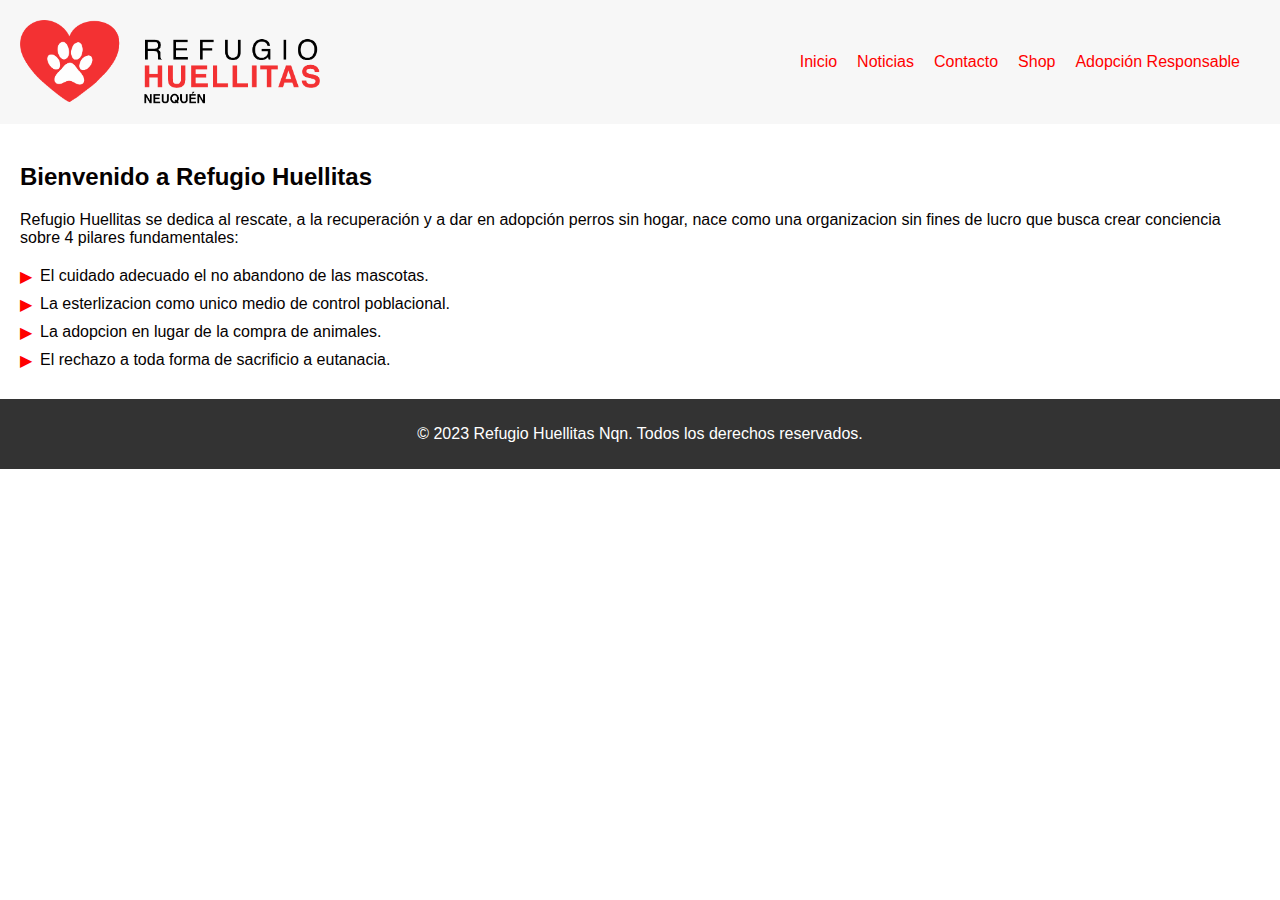
<file: index.html>
<!DOCTYPE html>
<html lang="en">
<head>
    <meta charset="UTF-8">
    <meta name="viewport" content="width=device-width, initial-scale=1.0">
    <title>Refugio Huellitas</title>

    <!-- archivo css -->
    <link rel="stylesheet" href="./pages/css/style.css">


    

</head>
<body>

    
    <header>

        <img class="logo" src="./pages/media/LOGO INVENTADO.png" alt="logo Huellitas">
        
       
        <!-- logo -->
            <nav class="menu.nav">
                <!-- menu de navegación -->
                    <ul>
                        <li>
                        <a href="./index.html">Inicio</a>  
                        </li>
                        
                    
                        <li>
                            <a href="./pages/noticias.html">Noticias</a>
                        </li>

                        <li>
                            <a href="./pages/Contacto.html">Contacto</a>
                        </li>
                        
                        
                        <li>

                            <a href="./pages/shop.html">Shop</a>

                        </li>

                        <li>
                            <a href="./pages/Adopcion responsable.html">Adopción Responsable</a>
                        </li>



                    </ul>


                
            </nav>



    </header> 









    <main>
        <!-- contenido -->

            <section>
                
                <h2>Bienvenido a Refugio Huellitas </h2>
                <p>Refugio Huellitas se dedica al rescate, a la recuperación y a dar en adopción perros sin hogar, 
                nace como una organizacion sin fines de lucro que busca crear conciencia sobre 4 pilares fundamentales:
                </p>

                <div class="lista">
                <ul>
                    <li>El cuidado adecuado  el no abandono de las mascotas.</li>
                    <li>La esterlizacion como unico medio de control poblacional. </li>
                    <li>La adopcion en lugar de la compra de animales.</li>  
                    <li>El rechazo a toda forma de sacrificio a eutanacia.</li>
                </ul>
                 </div>
            </section>

    </main>










    
<footer>
    <!-- pie de pagina -->
<p>&copy; 2023 Refugio Huellitas Nqn. Todos los derechos reservados.</p>
</footer>
    
</body>
</html>
</file>
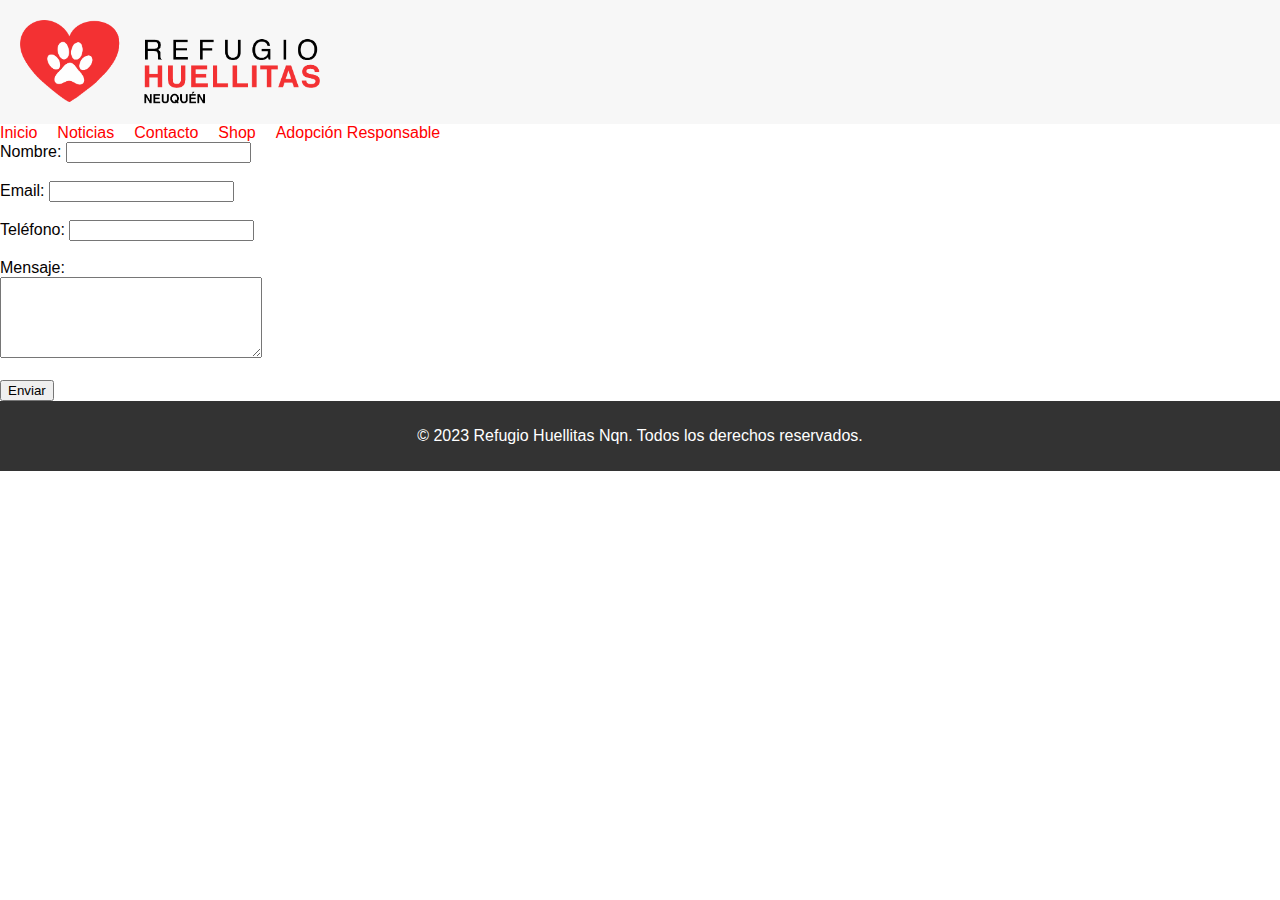
<file: pages/Contacto.html>
<!DOCTYPE html>
<html lang="en">
<head>
    <meta charset="UTF-8">
    <meta name="viewport" content="width=device-width, initial-scale=1.0">
    <title>Contacto</title>

    <!-- archivo css -->
    <link rel="stylesheet" href="./css/style.css">

</head>
<body>

    <header>
        <img class="logo" src="./media/LOGO INVENTADO.png" alt="logo Huellitas">

    </header>


    

    <nav class="menu.nav">
        <ul>
        
            <li>
                <a href="../index.html">Inicio</a>

            </li> 
            
            

            <li>
                <a href="./noticias.html">Noticias</a>
            </li>

            <li>
                <a href="./Contacto.html">Contacto</a>
            </li>
            
            
            <li>

                <a href="./shop.html">Shop</a>

            </li>

            <li>
                <a href="./Adopcion responsable.html">Adopción Responsable</a>
            </li>
        
            



        </ul>

        
    </nav>


    <form action="procesar_formulario.php" method="POST">
        <label for="nombre">Nombre:</label>
        <input type="text" id="nombre" name="nombre" required><br><br>
        <label for="email">Email:</label>
    
   
    <input type="email" id="email" name="email" required><br><br>

        <label for="telefono">Teléfono:</label>
        <input type="tel" id="telefono" name="telefono" required><br><br>

        
        <label for="mensaje">Mensaje:</label><br>
        <textarea id="mensaje" name="mensaje" rows="5" cols="30"></textarea><br><br>

        <input type="submit" value="Enviar">
  </form>



    <footer>
        <p>&copy; 2023 Refugio Huellitas Nqn. Todos los derechos reservados.</p>
    </footer>

</body>
</html>
</file>
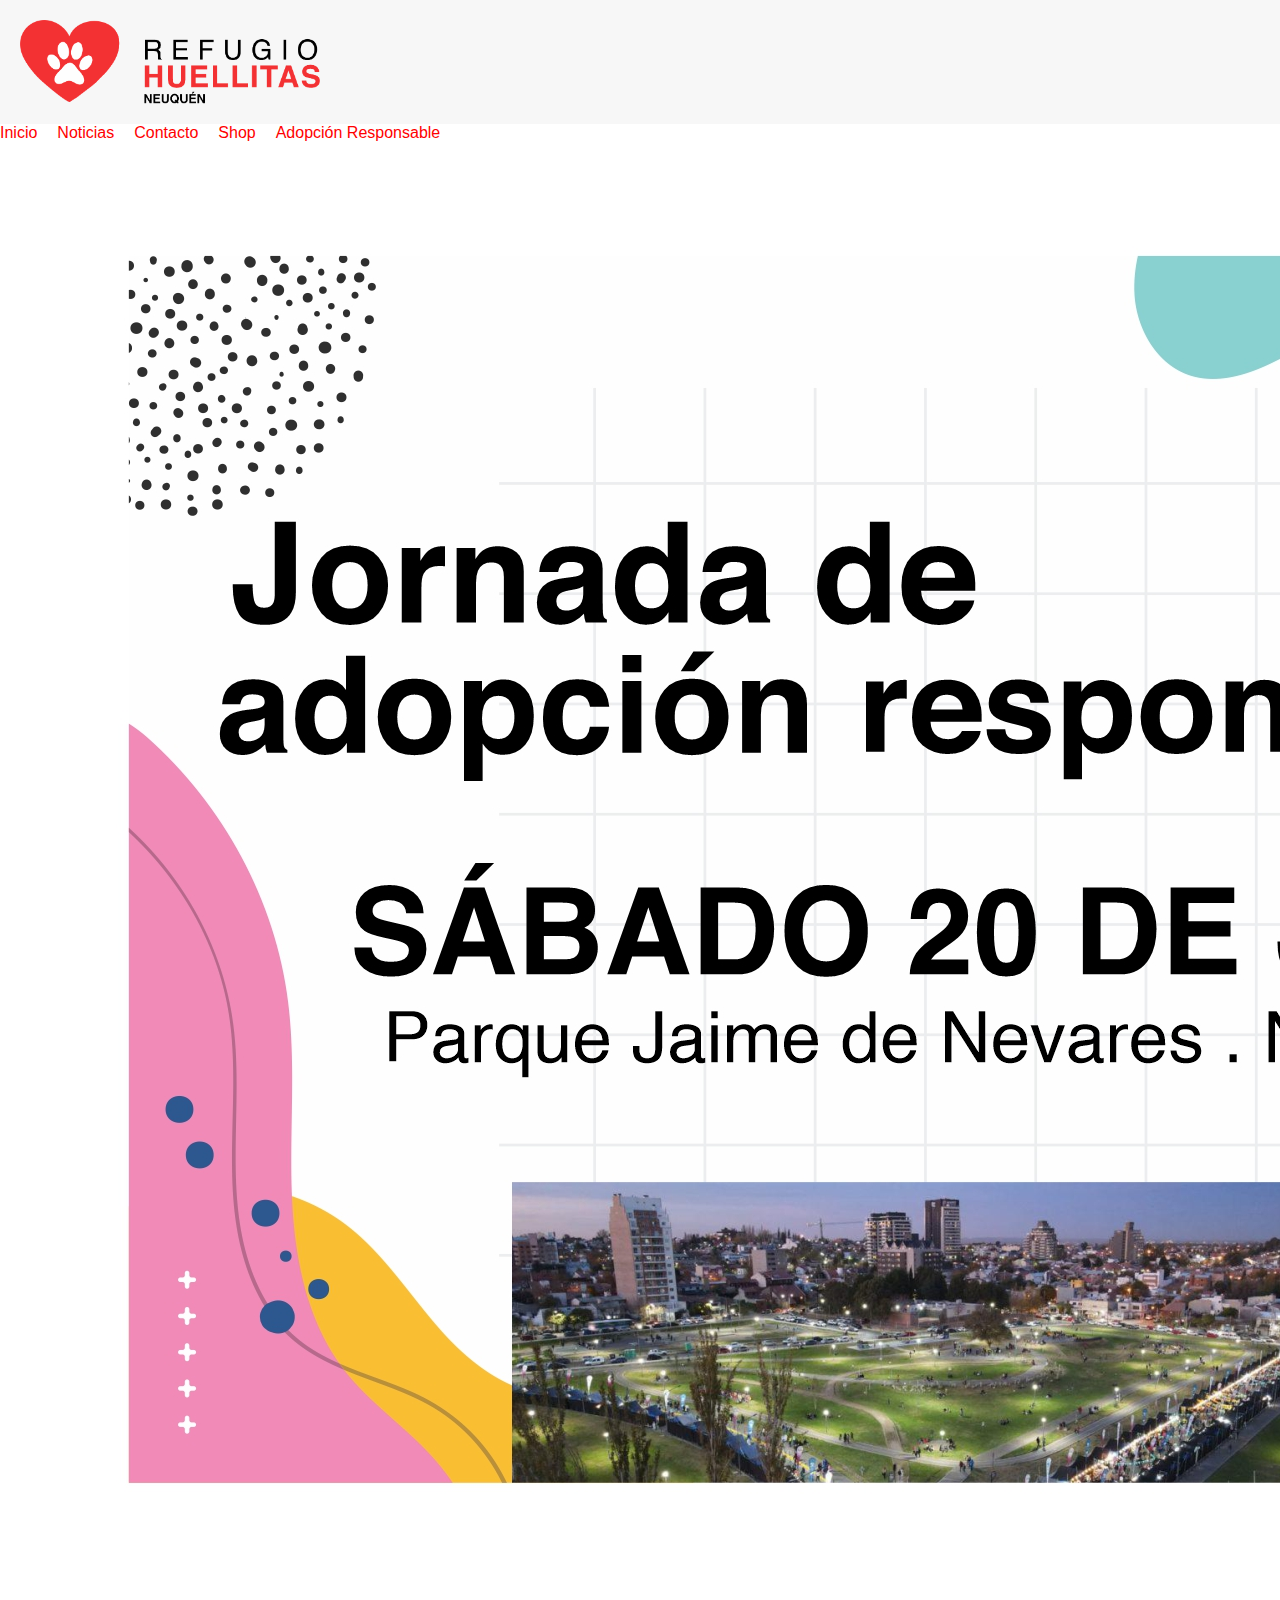
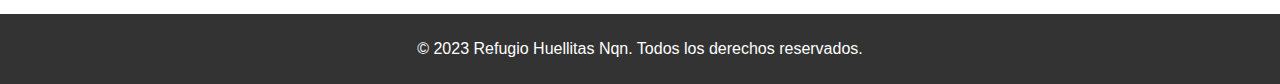
<file: pages/noticias.html>
<!DOCTYPE html>
<html lang="en">
<head>
    <meta charset="UTF-8">
    <meta name="viewport" content="width=device-width, initial-scale=1.0">
    <title>Noticias</title>

    <!-- archivo css -->
    <link rel="stylesheet" href="./css/style.css">

</head>
<body>

    <header>
        <img class="logo" src="./media/LOGO INVENTADO.png" alt="logo Huellitas">

    </header>

    

    <nav class="menu.nav">

        <ul>
        
            <li>
                <a href="../index.html">Inicio</a>

            </li> 
            
            

            <li>
                <a href="./noticias.html">Noticias</a>
            </li>

            <li>
                <a href="./Contacto.html">Contacto</a>
            </li>
            
            
            <li>

                <a href="./shop.html">Shop</a>

            </li>

            <li>
                <a href="./Adopcion responsable.html">Adopción Responsable</a>
            </li>
        
            



        </ul>


    </nav>

<main> 
    <img class="fotos" src="./media/banneradopcion.jpg" alt="banneradopcion">




</main>


    <footer>
            <p>&copy; 2023 Refugio Huellitas Nqn. Todos los derechos reservados.</p>
    </footer>

</body>
</html>
</file>
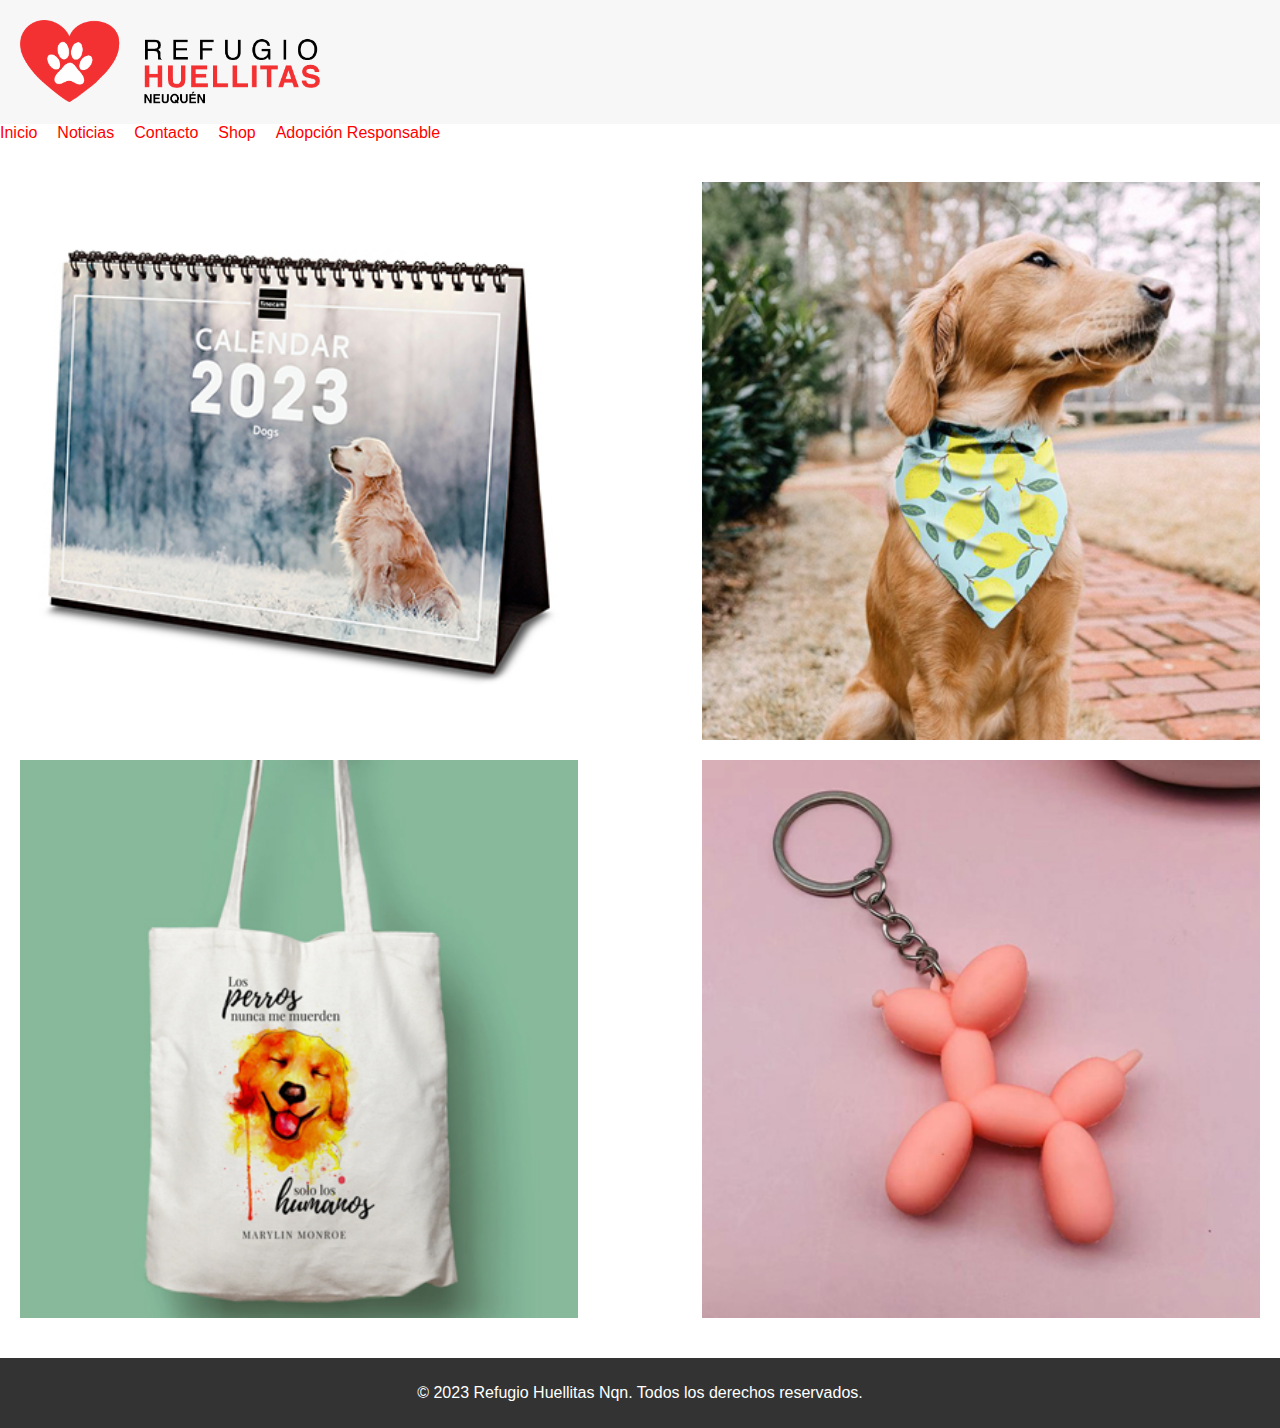
<file: pages/shop.html>
<!DOCTYPE html>
<html lang="en">
<head>
    <meta charset="UTF-8">
    <meta name="viewport" content="width=device-width, initial-scale=1.0">
    <title>Shop</title>

    <!-- archivo css -->
    <link rel="stylesheet" href="./css/style.css">

</head>
<body>
    <header>
        <img class="logo" src="./media/LOGO INVENTADO.png" alt="logo Huellitas">

    </header>
    

    <nav class="menu.nav">
        <ul>
        
            <li>
                <a href="../index.html">Inicio</a>

            </li> 
            
            

            <li>
                <a href="./noticias.html">Noticias</a>
            </li>

            <li>
                <a href="./Contacto.html">Contacto</a>
            </li>
            
            
            <li>

                <a href="./shop.html">Shop</a>

            </li>

            <li>
                <a href="./Adopcion responsable.html">Adopción Responsable</a>
            </li>
        
            



        </ul>

        
    </nav>

<main>
<div class="fotos" >
    <img src="./media/shop calendario.jpg" alt="calendario">
    <img src="./media/shop pañuelo.jpg" alt="pañuelo">
    <img src="./media/shop Tote.jpg" alt="totebag">
    <img src="./media/shop llavero.jpg" alt="llavero">
    </div>


</main>




    <footer>
                <p>&copy; 2023 Refugio Huellitas Nqn. Todos los derechos reservados.</p>
    </footer>

</body>
</html>
</file>
<file: pages/css/style.css>
/* fuente para el sitio Montserrat */
@import url('https://fonts.googleapis.com/css2?family=Montserrat:wght@300&display=swap');

body {
    font-family: Arial, sans-serif;
    margin: 0;
    padding: 0;
    background-color: #fff; 
    color: #050101;
}

header {
    display: flex;
    justify-content: space-between ;
    align-items: center;
    padding: 20px;
    background-color: #f7f7f7;
}

.logo {
    max-width: 300px;
}


nav ul {
    list-style: none;
    display:flex;
    margin: 0;
    padding: 0;
}

nav ul li {
    margin-right: 20px;
}

nav a {
    text-decoration: none;
    color: #ff0000; /* Tonos rojos */
    transition: color 0.3s ease;
}

nav a:hover {
    color: #c60000; /* Tonos rojos más oscuros al pasar el mouse */
}

main {
    padding: 20px;
}

footer {
    text-align: center;
    padding: 10px;
    background-color: #333;
    color: #fff;
}

.lista {
    display: flex;
    flex-direction: column;
    align-items: flex-start;
    margin-top: 20px;
}

.lista ul {
    list-style-type: none;
    margin: 0;
    padding: 0;
}

.lista ul li {
    margin-bottom: 10px;
    padding-left: 20px;
    position: relative;
}

.lista ul li:before {
    content: "▶";
    position: absolute;
    left: 0;
    color: #ff0000; /* Tonos rojos */
}

.fotos {
    display: flex;
    flex-wrap: wrap;
    justify-content: space-between;
    align-items: center;
    margin-top: 20px;
}

.fotos img {
    width: 45%;
    height: auto;
    margin-bottom: 20px;
}

/* Media queries para dispositivos */
@media (max-width: 767px) {
    header {
        flex-direction: column;
        align-items: flex-start;
    }
    
    nav ul {
        flex-direction: column;
        align-items: flex-start;
    }

    nav ul li {
        margin-right: 0;
        margin-bottom: 10px;
    }

    main {
        padding: 10px;
    }

    footer {
        padding: 5px;
    }
}

@media (min-width: 768px) and (max-width: 991px) {
    nav ul li {
        margin-right: 10px;
    }
}
</file>
